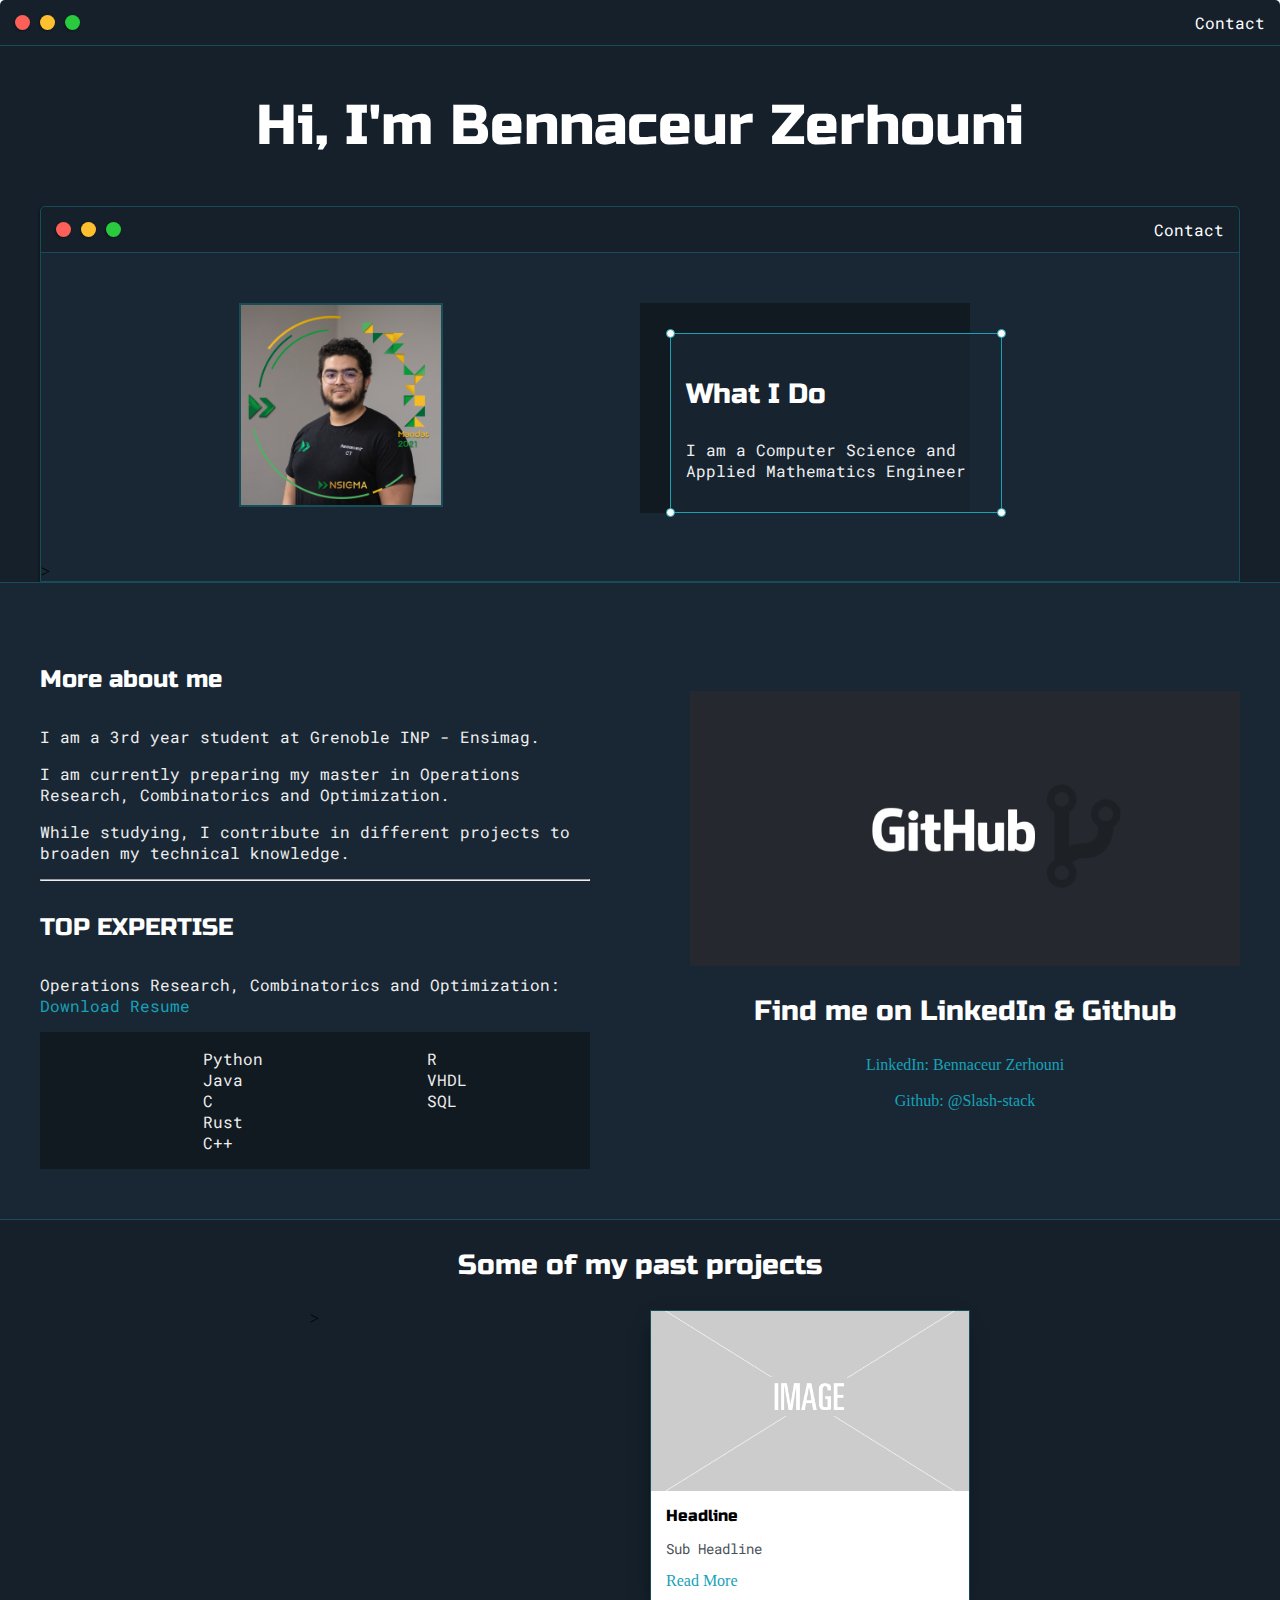
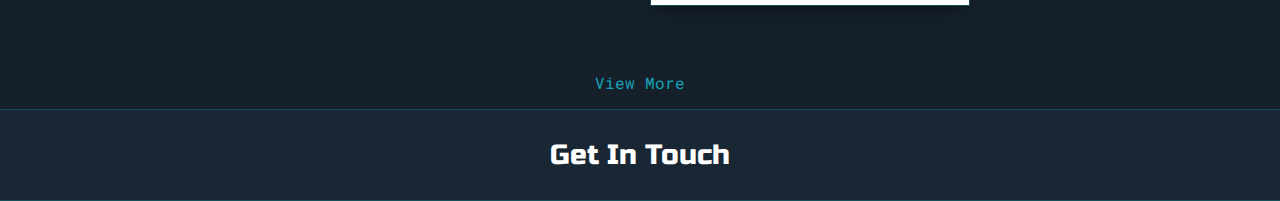
<file: index.html>
<!DOCTYPE html>
<html lang="en">
<head>
    <meta charset="UTF-8">
    <title>Bennaceur Zerhouni</title>

    <meta name="viewport" content="width=device-width, initial-scale=1, maximum-scale=1, minimum-scale=1" />

	<link href="https://fonts.googleapis.com/css2?family=Russo+One&display=swap" rel="stylesheet">

	<link href="https://fonts.googleapis.com/css2?family=Roboto+Mono:wght@500&family=Russo+One&display=swap" rel="stylesheet">

	<link rel="stylesheet" type="text/css" href="style.css">

</head>

<body>

    <div class="nav-wrapper">

        <a href="index.html">
            <div class="dots-wrapper">
                <div id="dot-1" class="browser-dot"></div>
                <div id="dot-2" class="browser-dot"></div>
                <div id="dot-3" class="browser-dot"></div>
            </div>
        </a>
        
    
        <ul id="navigation">
            <h2  id="close-btn" style="text-align: center">X</h2>
            <li><a href="contact.html">Contact</a></li>
        </ul>
    
        <img id="menu-icon" src="images/menu.png">
    
    </div>
    
    
    <script type="text/javascript">
        let menu = 'closed' 
    
        let menuIcon = document.getElementById('menu-icon')
        let navigation = document.getElementById('navigation')
        let closeBtn = document.getElementById('close-btn')
    
        menuIcon.addEventListener('click', toggleMenu)
        closeBtn.addEventListener('click', toggleMenu)
    
    
        function toggleMenu(){
            if (menu == 'closed'){
                navigation.style.display = 'block'
                closeBtn.style.display = 'block'
                menu = 'open'
            }else{
                navigation.style.display = 'none'
                closeBtn.style.display = 'none'
                menu = 'closed'
            }
        }
    
            
        // Attaching the event listener function to window's resize event
        
        window.addEventListener("resize", function(){
            let width = document.documentElement.clientWidth;
            if(width > 1080){
                    navigation.style.display = 'block'
            }else{
                    navigation.style.display = 'none'
            }
            menu = 'closed'
            closeBtn.style.display = 'none'
        });
        
    </script>






    <section class="s1">
        <div class="main-container">
            <div class="greeting-wrapper">
                <h1>Hi, I'm Bennaceur Zerhouni</h1>
            </div>


            <div class="intro-wrapper">

                <!-- Nav Bar Begin-->>
                <div class="nav-wrapper">

                    <a href="index.html">
                        <div class="dots-wrapper">
                            <div id="dot-1" class="browser-dot"></div>
                            <div id="dot-2" class="browser-dot"></div>
                            <div id="dot-3" class="browser-dot"></div>
                        </div>
                    </a>
                    
                
                    <ul id="navigation">
                        <h2  id="close-btn" style="text-align: center">X</h2>
                        <li><a href="contact.html">Contact</a></li>
                    </ul>
                
                    <img id="menu-icon" src="images/menu.png">
                
                </div>
                
                <!-- Fin de la Nav Bar -->

                <div class="left-column">
                    <img id="profile_pic" src="images/Zerhouni.jpg">
                </div>

                <div class="right-column">

                    <div id="preview-shadow">
                        <div id="preview">
                            <div id="corner-tl" class="corner"></div>
                            <div id="corner-tr" class="corner"></div>
                            <h3>What I Do</h3>
                            <p>I am a Computer Science and Applied Mathematics Engineer</p>
                            <div id="corner-br" class="corner"></div>
                            <div id="corner-bl" class="corner"></div>
                        </div>
                    </div>
                </div>
            </div>
        </div>
    </section>

    <section class="s2">
        <div class="main-container">

            <div class="about-wrapper">
                <div class="about-me">
                    <h4>More about me</h4>

                    <p>I am a 3rd year student at Grenoble INP - Ensimag.</p>

                    <p>I am currently preparing my master in Operations Research, Combinatorics and Optimization.</p>

                    <p>While studying, I contribute in different projects to broaden my technical knowledge.</p>


                    <hr>

                    <h4>TOP EXPERTISE</h4>

                    <p>Operations Research, Combinatorics and Optimization: <a target="_blank" href="resume.pdf">Download Resume</a></p>

                    <div id="skills">
                        <ul>
                            <li>Python</li>
                            <li>Java</li>
                            <li>C</li>
                            <li>Rust</li>
                            <li>C++</li>
                        </ul>

                        <ul>
                            <li>R</li>
                            <li>VHDL</li>
                            <li>SQL</li>
                        </ul>

                    </div>

                </div>


                <div class="social-links">
                    <img id="social_img" src="images/follow.png">
                    <h3>Find me on LinkedIn & Github</h3>

                    <a target="_blank" href="https://www.linkedin.com/in/bennaceur-zerhouni">LinkedIn: Bennaceur Zerhouni</a>
                    <br>
                    <a target="_blank" href="https://github.com/Slash-stack/">Github: @Slash-stack</a>
                </div>
            </div>

        </div>
    </section>

    <section class="s1">
        <div class="main-container">
            <h3 style="text-align: center;">Some of my past projects</h3>

            <div class="post-wrapper">
                <!-- Ici mettre les posts en preview -->>
                <div>
                    <div class="post">
                        <img class="thumbnail" src="images/post-thumbnail/template.png">
                        <div class="post-preview">
                            <h6 class="post-title">Headline</h6>
                            <p class="post-intro">Sub Headline</p>
                            <a href="post/template.html">Read More</a>
                        </div>
                    </div>
                </div>


                <!-- Fin des posts-->
            </div>

            <p align="center">
                <a href="posts.html">View More</a>
            </p>
        </div>
    </section>

    <section class="s2">
        <div class="main-container">
            <a href=""></a>
            <h3 style="text-align: center;">Get In Touch</h3>

        </div>
    </section>








</body>
</html>
</file>
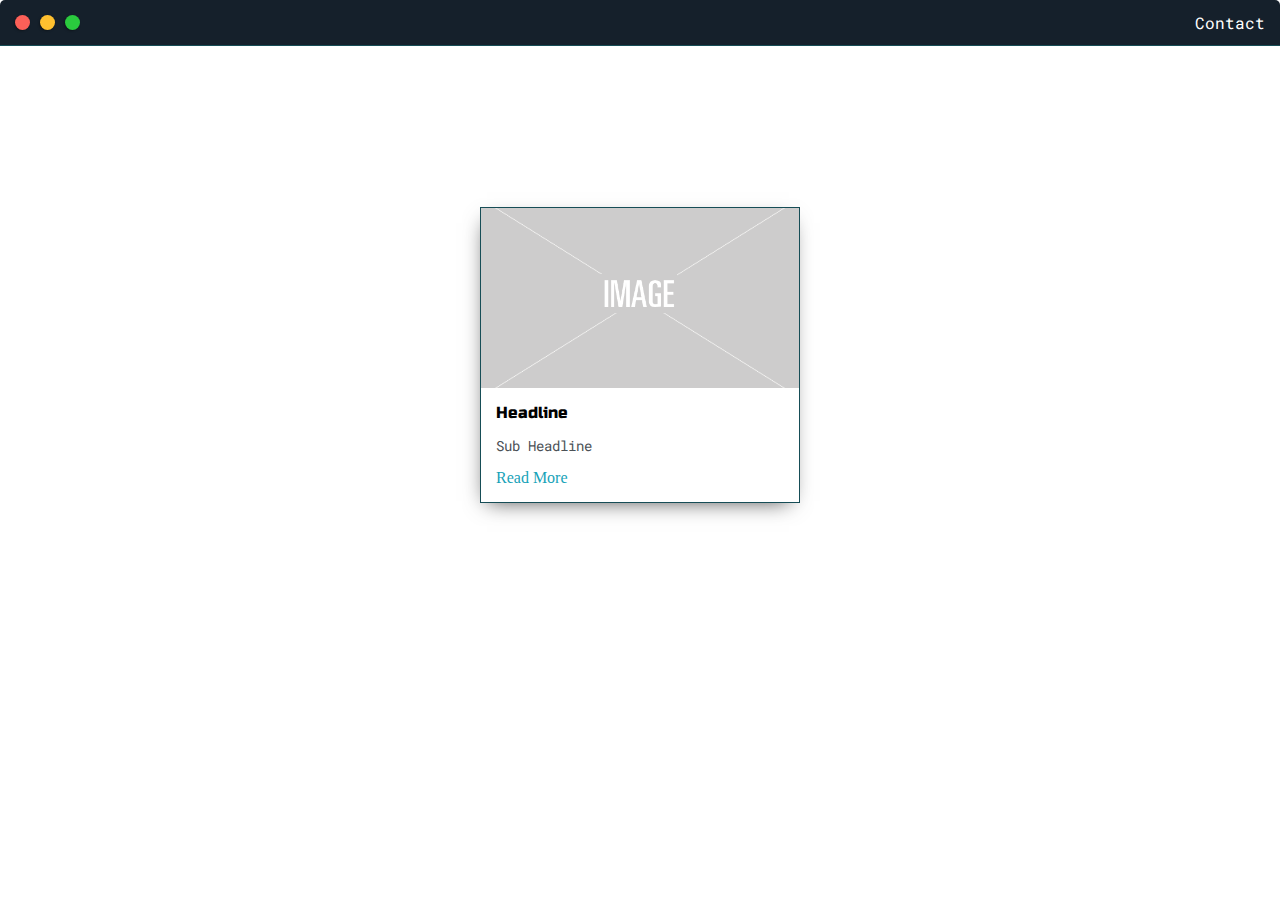
<file: posts.html>
<!DOCTYPE html>
<html lang="en">
<head>
    <meta charset="UTF-8">
    <title>Bennaceur Zerhouni</title>

    <meta name="viewport" content="width=device-width, initial-scale=1, maximum-scale=1, minimum-scale=1" />

	<link href="https://fonts.googleapis.com/css2?family=Russo+One&display=swap" rel="stylesheet">

	<link href="https://fonts.googleapis.com/css2?family=Roboto+Mono:wght@500&family=Russo+One&display=swap" rel="stylesheet">

	<link rel="stylesheet" type="text/css" href="post/style.css">

</head>
<body>

    <!-- Nav Bar Begin-->
    <div class="nav-wrapper">

        <a href="index.html">
            <div class="dots-wrapper">
                <div id="dot-1" class="browser-dot"></div>
                <div id="dot-2" class="browser-dot"></div>
                <div id="dot-3" class="browser-dot"></div>
            </div>
        </a>
        
    
        <ul id="navigation">
            <h2  id="close-btn" style="text-align: center">X</h2>
            <li><a href="contact.html">Contact</a></li>
        </ul>
    
        <img id="menu-icon" src="images/menu.png">
    
    </div>
    
    <!-- Fin de la Nav Bar -->

    <style type="text/css">
        #div_id_tags, #id_tags{
            overflow-y: scroll;
            max-height: 100px;
            border-radius: 5px;
            padding: 5px;
            border:1px solid #888;
        }
    </style>
    
    <div class="main-container">
        <h1>Posts</h1>
        <br>
        <div class="post-wrapper">
    
            <!-- Ici Mettre les posts -->
            <div>
                <div class="post">
                    <img class="thumbnail" src="images/post-thumbnail/template.png">
                    <div class="post-preview">
                        <h6 class="post-title">Headline</h6>
                        <p class="post-intro">Sub Headline</p>
                        <a href="post/template.html">Read More</a>
                    </div>
                </div>
            </div>


            <!-- Fin de la section posts-->
        </div>
    </div>

</body>
</html>
</file>
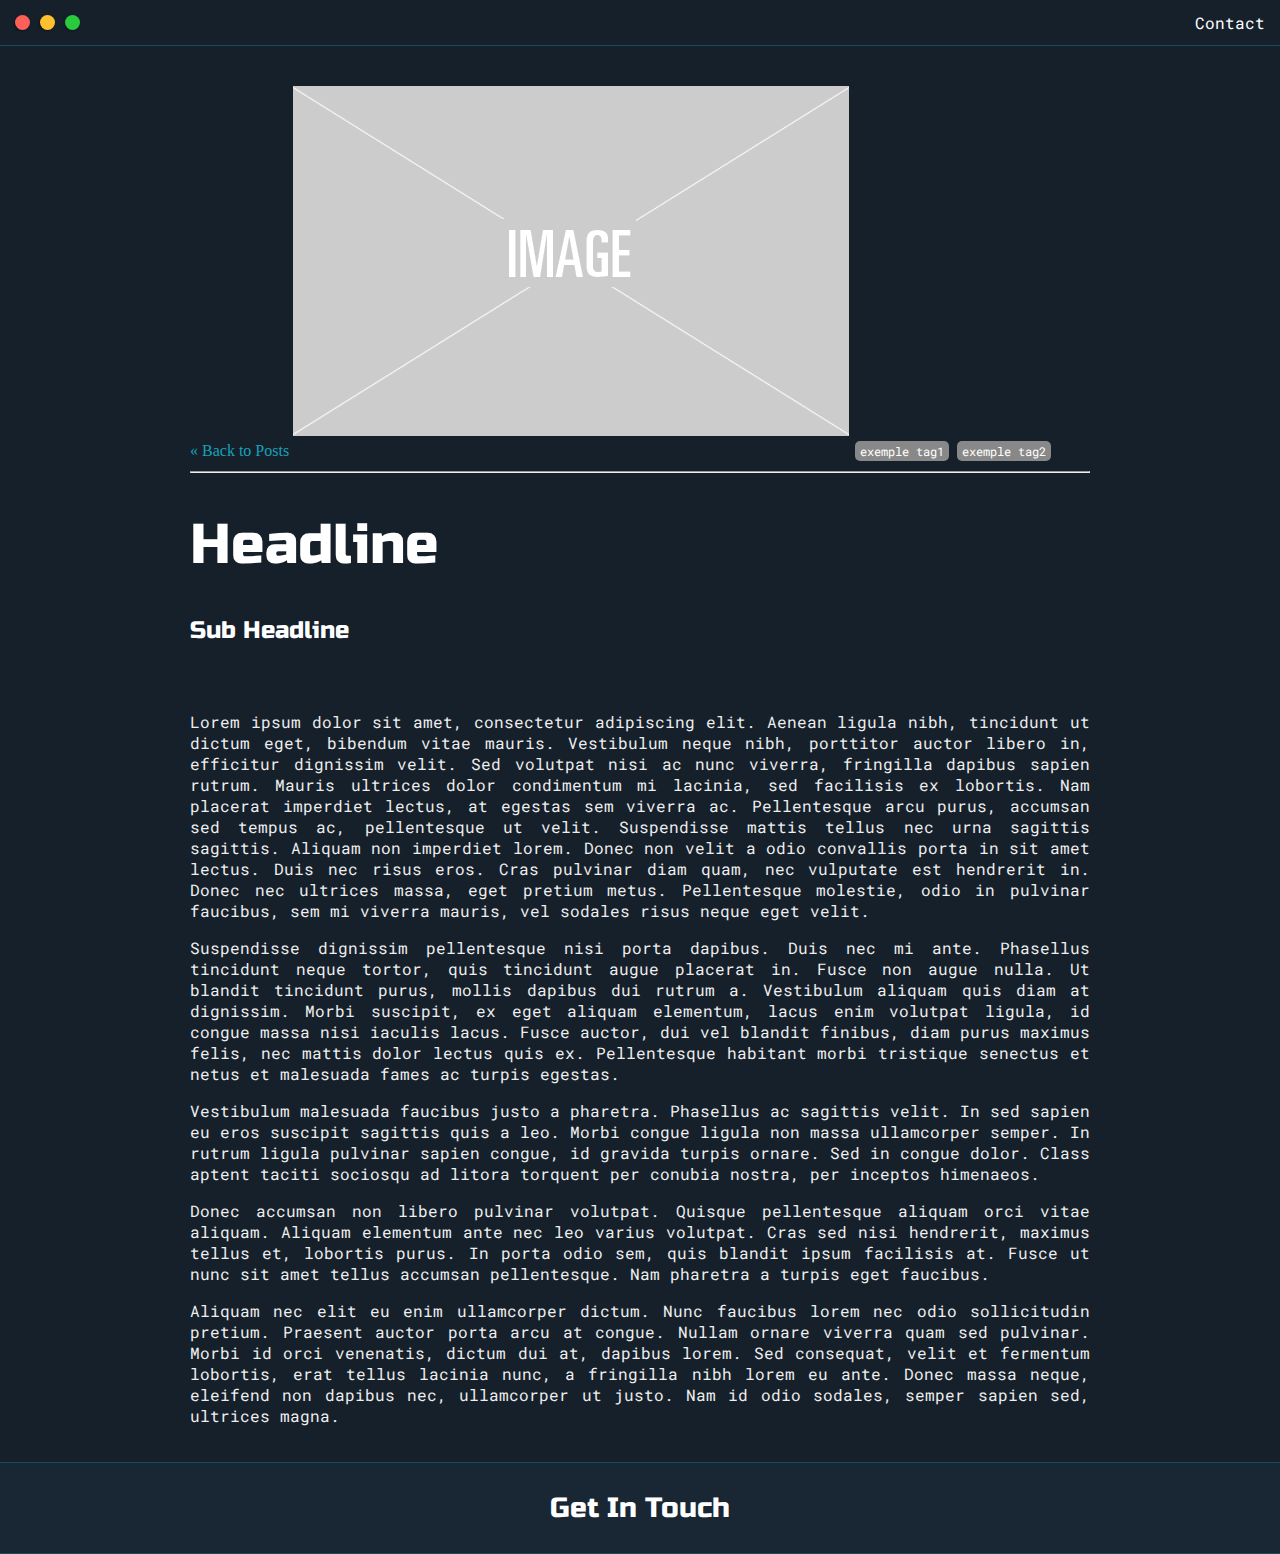
<file: post/template.html>
<!DOCTYPE html>
<html lang="en">
<head>
    <meta charset="UTF-8">
    <title>Bennaceur Zerhouni</title>

    <meta name="viewport" content="width=device-width, initial-scale=1, maximum-scale=1, minimum-scale=1" />

	<link href="https://fonts.googleapis.com/css2?family=Russo+One&display=swap" rel="stylesheet">

	<link href="https://fonts.googleapis.com/css2?family=Roboto+Mono:wght@500&family=Russo+One&display=swap" rel="stylesheet">

	<link rel="stylesheet" type="text/css" href="style.css">

</head>
<body>

<section class="s1">
    <!-- Nav Bar Begin-->
    <div class="nav-wrapper">

        <a href="../index.html">
            <div class="dots-wrapper">
                <div id="dot-1" class="browser-dot"></div>
                <div id="dot-2" class="browser-dot"></div>
                <div id="dot-3" class="browser-dot"></div>
            </div>
        </a>
        
    
        <ul id="navigation">
            <h2  id="close-btn" style="text-align: center">X</h2>
            <li><a href="../contact.html">Contact</a></li>
        </ul>
    
        <img id="menu-icon" src="../images/menu.png">
    
    </div>
    
    <!-- Fin de la Nav Bar -->

    <style type="text/css">
        img{
            max-width: 100%;
            object-fit: cover;
        }

        .featured_image{
            margin-top: 20px;
            margin-bottom: 20px;
        }

        .post-container{
                width: 900px;
                margin: 0 auto;
                padding-top: 20px;
                padding-bottom: 20px;
        }

        @media screen and (max-width: 900px){
            .post-container{
                width: 95%;
            }
        }
    </style>

    <div class="post-container">

        <a class="btn btn-sm btn-primary" href="../posts.html">&laquo Back to Posts</a>

        <img class="featured_image" src="../images/post-thumbnail/template.png">

        <span class="tag">exemple tag1</span>
        <span class="tag">exemple tag2</span>

        <hr>

        <h1>Headline</h1>
        <h4>Sub Headline</h4>
        <br>

        <p>
            Lorem ipsum dolor sit amet, consectetur adipiscing elit. Aenean ligula nibh, tincidunt ut dictum eget, bibendum vitae mauris. Vestibulum neque nibh, porttitor auctor libero in, efficitur dignissim velit. Sed volutpat nisi ac nunc viverra, fringilla dapibus sapien rutrum. Mauris ultrices dolor condimentum mi lacinia, sed facilisis ex lobortis. Nam placerat imperdiet lectus, at egestas sem viverra ac. Pellentesque arcu purus, accumsan sed tempus ac, pellentesque ut velit. Suspendisse mattis tellus nec urna sagittis sagittis. Aliquam non imperdiet lorem. Donec non velit a odio convallis porta in sit amet lectus. Duis nec risus eros. Cras pulvinar diam quam, nec vulputate est hendrerit in. Donec nec ultrices massa, eget pretium metus. Pellentesque molestie, odio in pulvinar faucibus, sem mi viverra mauris, vel sodales risus neque eget velit.
        </p>
        <p>
            Suspendisse dignissim pellentesque nisi porta dapibus. Duis nec mi ante. Phasellus tincidunt neque tortor, quis tincidunt augue placerat in. Fusce non augue nulla. Ut blandit tincidunt purus, mollis dapibus dui rutrum a. Vestibulum aliquam quis diam at dignissim. Morbi suscipit, ex eget aliquam elementum, lacus enim volutpat ligula, id congue massa nisi iaculis lacus. Fusce auctor, dui vel blandit finibus, diam purus maximus felis, nec mattis dolor lectus quis ex. Pellentesque habitant morbi tristique senectus et netus et malesuada fames ac turpis egestas.
        </p>
        <p>
            Vestibulum malesuada faucibus justo a pharetra. Phasellus ac sagittis velit. In sed sapien eu eros suscipit sagittis quis a leo. Morbi congue ligula non massa ullamcorper semper. In rutrum ligula pulvinar sapien congue, id gravida turpis ornare. Sed in congue dolor. Class aptent taciti sociosqu ad litora torquent per conubia nostra, per inceptos himenaeos.
        </p>
        <p>
            Donec accumsan non libero pulvinar volutpat. Quisque pellentesque aliquam orci vitae aliquam. Aliquam elementum ante nec leo varius volutpat. Cras sed nisi hendrerit, maximus tellus et, lobortis purus. In porta odio sem, quis blandit ipsum facilisis at. Fusce ut nunc sit amet tellus accumsan pellentesque. Nam pharetra a turpis eget faucibus.
        </p>
        <p>
            Aliquam nec elit eu enim ullamcorper dictum. Nunc faucibus lorem nec odio sollicitudin pretium. Praesent auctor porta arcu at congue. Nullam ornare viverra quam sed pulvinar. Morbi id orci venenatis, dictum dui at, dapibus lorem. Sed consequat, velit et fermentum lobortis, erat tellus lacinia nunc, a fringilla nibh lorem eu ante. Donec massa neque, eleifend non dapibus nec, ullamcorper ut justo. Nam id odio sodales, semper sapien sed, ultrices magna.
        </p>

    </div>
</section>
<section class="s2">
    <div class="main-container">
        <a href=""></a>
        <h3 style="text-align: center;">Get In Touch</h3>

    </div>
</section>
</body>
</html>
</file>
<file: style.css>
:root{
	--mainColor:#15202B;
	--secondaryColor:#192734;

	--borderColor:#164D56;

	--mainText:#fff;
	--secondaryText:#eeeeee;

	--themeDotBorder:#FFF;

	--previewBg:rgb(25, 39, 52, 0.8);
	--previewShadow:#111921;


	--buttonColor:#17a2b8;


}


html, body{
	padding: 0;
	margin: 0;
	scroll-behavior: smooth;
}

body *{
	transition: 0.3s;
}


h1, h2, h3, h4, h5, h6, strong{
	color: var(--mainText);
	font-family: 'Russo One', sans-serif;
	font-weight: 500;
}

p, li, span, label, input, textarea{
	color: var(--secondaryText);
	font-family: 'Roboto Mono', monospace;
}

a{
	text-decoration: none;
	color:#17a2b8;
}

ul{
	list-style: none;
}

h1 { font-size: 56px;}
h2 { font-size: 36px;}
h3 { font-size: 28px;}
h4 { font-size: 24px;}
h5 { font-size: 20px;}
h6 { font-size: 16px;}


.s1{
	background-color: var(--mainColor);
	border-bottom:1px solid var(--borderColor);
	overflow:auto;
}

.s2{
	background-color: var(--secondaryColor);
	border-bottom:1px solid var(--borderColor);
	overflow:auto;
}




.main-container{
	width: 1200px;
	margin: 0 auto;
}


.greeting-wrapper{
	display: grid;
	text-align: center;
	align-content: center;
	min-height: 10em;

}

.intro-wrapper{
	background-color: var(--secondaryColor);
	border:1px solid var(--borderColor);
	border-radius:5px 5px 0 0;


	-webkit-box-shadow: -1px 1px 3px -1px rgba(0,0,0,0.75);
	-moz-box-shadow: -1px 1px 3px -1px rgba(0,0,0,0.75);
	box-shadow: -1px 1px 3px -1px rgba(0,0,0,0.75);

	display: grid;
	grid-template-columns: 1fr 1fr;
	grid-template-areas:
		'nav-wrapper nav-wrapper'
		'left-column right-column'
	;
}


.nav-wrapper{
	border-radius:5px 5px 0 0;
	grid-area:nav-wrapper;
	border-bottom: 1px solid var(--borderColor);
	display: flex;
	justify-content: space-between;
	align-items: center;
	background-color: var(--mainColor);
}

#navigation a{
	color:var(--mainText);
}


#navigation{
	margin:0;
	padding: 10px;
}

#navigation li{
	display: inline-block;
	margin-right: 5px;
	margin-left:5px;
}

.dots-wrapper{
	display: flex;
	padding: 10px;
}

#dot-1{
	background-color:  #FC6058;
}

#dot-2{
	background-color:  #FEC02F;
}

#dot-3{
	background-color:  #2ACA3E;
}

.browser-dot{
	background-color: black;
	height: 15px;
	width: 15px;
	border-radius: 50%;
	margin: 5px;

	-webkit-box-shadow: -1px 1px 3px -1px rgba(0,0,0,0.75);
	-moz-box-shadow: -1px 1px 3px -1px rgba(0,0,0,0.75);
	box-shadow: -1px 1px 3px -1px rgba(0,0,0,0.75);

}


/* DROP DOWN MENU START */

#menu-icon{
	width: 30px;
	margin-right:10px;
	cursor: pointer;
	display: none;
}

#close-btn{
	display: none;
	cursor: pointer;
	padding: 10px;
	margin: 0;

}


@media screen and (max-width: 1080px){
	#navigation{
		display: none;
		position: fixed;
		top: 0;
		left: 50%;
		transform: translateX(-50%);
		border-radius: 0 0 5px 5px;
		width: 95%;
		background-color: var(--previewShadow);
		padding: 0;
		z-index:998;
		border: 2px solid var(--borderColor);
		-webkit-box-shadow: -1px 1px 3px -1px rgba(0,0,0,0.75);
		-moz-box-shadow: -1px 1px 3px -1px rgba(0,0,0,0.75);
		box-shadow: -1px 1px 3px -1px rgba(0,0,0,0.75);
	}

	#navigation li{
		box-sizing: border-box;
		padding: 10px;
		width: 100%;
		border-top:2px solid var(--borderColor);

		font-size: 18px;
		text-align: center;
		margin:0;
	}

	#menu-icon{
		display: block;
	}

}

/* DROP DOWN MENU END */


.left-column{
	grid-area: left-column;
	padding-top:50px;
	padding-bottom: 50px;
}

#profile_pic{
	display: block;
	margin:0 auto;

	height: 200px;
	width: 200px;
	object-fit: cover;
	border:2px solid var(--borderColor);
}


#theme-options-wrapper{
	display: flex;
	justify-content: center;
}

.theme-dot{
	height: 30px;
	width: 30px;
	background-color: black;
	border-radius: 50%;

	margin: 5px;
	border:2px solid var(--themeDotBorder);

	-webkit-box-shadow: -1px 1px 3px -1px rgba(0,0,0,0.75);
	-moz-box-shadow: -1px 1px 3px -1px rgba(0,0,0,0.75);
	box-shadow: -1px 1px 3px -1px rgba(0,0,0,0.75);

	cursor: pointer;
}


.theme-dot:hover{
	border-width: 5px;
}


#light-mode{
	background-color: #fff;
}

#blue-mode{
	background-color: #192734;
}

#green-mode{
	background-color: #78866b;
}

#purple-mode{
	background-color: #7E4C74;
}

#settings-note{
	font-size: 12px;
	font-style: italic;
	text-align: center;
}

.right-column{
	grid-area: right-column;
	display: grid;
	align-content: center;

	padding-top: 50px;
	padding-bottom: 50px;
}


#preview-shadow{
	background-color: var(--previewShadow);
	max-width: 300px;
	height: 180px;
	padding-left: 30px;
	padding-top: 30px;
}

#preview{
	width: 300px;
	border:1.5px solid #17a2b8;
	background-color: var(--previewBg);
	padding:15px;
	position: relative;
}

.corner{
	width:7px;
	height: 7px;
	border-radius: 50%;
	border:1.5px solid #17a2b8;
	background-color: #fff;
	position: absolute;
}

#corner-tl{
	top:-5px;
	left: -5px
}

#corner-tr{
	top:-5px;
	right: -5px
}


#corner-br{
	bottom:-5px;
	right: -5px
}


#corner-bl{
	bottom:-5px;
	left: -5px
}

.about-wrapper{
	display: grid;
	grid-template-columns: repeat(auto-fit, minmax(320px, 1fr));
	padding-bottom: 50px;
	padding-top: 50px;
	gap:100px;
}


#skills{
	display: flex;
	justify-content: space-evenly;
	background-color: var(--previewShadow);
}

.social-links{
	display: grid;
	align-content: center;
	text-align: center;
}

#social_img{
	width: 100%;
}


.post-wrapper{
	display: grid;
	grid-template-columns: repeat(auto-fit, 320px);
	gap:20px;
	justify-content: center;
	padding-bottom: 50px;
}

.post{
	border:1px solid var(--borderColor);
	-webkit-box-shadow: -2px 7px 21px -9px rgba(0,0,0,0.75);
	-moz-box-shadow: -2px 7px 21px -9px rgba(0,0,0,0.75);
	box-shadow: -2px 7px 21px -9px rgba(0,0,0,0.75);
}

.thumbnail{
	display: block;
	width: 100%;
	height:180px;
	object-fit: cover;
}

.post-preview{
	background-color: #fff;
	padding:15px;
}

.post-title{
	color:black;
	margin: 0;
}

.post-intro{
	color:#4b5156;
	font-size: 14px;
}

.tag{
	display:inline-block;
	color:#fff;
	background-color: #888;
	border-radius: 5px;
	margin: 2px;
	padding: 2px 5px;
	font-size: 12px;
}


#contact-form{
	display: block;
	max-width: 600px;
	margin: 0 auto;
	border: 1px solid var(--borderColor);
	padding: 15px;
	border-radius: 5px;
	background-color: var(--mainColor);
	margin-bottom: 50px;

}

#contact-form label{
	line-height: 2.7em;
}

#contact-form textarea{
	min-height: 100px;
	font-size: 14px;
}


.input-field{
	width: 100%;
	padding-top: 10px;
	padding-bottom:10px;
	background-color: var(--secondaryColor);
	border-radius: 5px;
	border:1px solid var(--borderColor);
	font-size: 14px;
}


#submit-btn{
	margin-top: 10px;
	width: 100%;
	padding-top: 10px;
	padding-bottom:10px;
	color: #fff;
	background-color: var(--buttonColor);
	border:none;
}


/* Login Page (START) */

	#login-page-wrapper{
		background: #eaeaea;
		height: 100vh;
		display: flex;
		align-items: center;
		justify-content: center;
	}

	#login-form-wrapper{
		width: 400px;
		background: #fff;
		padding: 20px;
		-webkit-box-shadow: -1px 1px 3px -1px rgba(0,0,0,0.75);
		-moz-box-shadow: -1px 1px 3px -1px rgba(0,0,0,0.75);
		box-shadow: -1px 1px 3px -1px rgba(0,0,0,0.75);
	}

	@media screen and (max-width: 400px){
		#login-form-wrapper{
			width: 95%;
		}
	}


/* Login Page (END) */


@media screen and (max-width: 1200px){
	.main-container{
		width: 95%;
	}
}

@media screen and (max-width: 800px){
	.intro-wrapper{
		grid-template-columns: 1fr;
		grid-template-areas:
			'nav-wrapper'
			'left-column'
			'right-column'
		;
	}

	.right-column{
		justify-content: center;
	}

}

@media screen and (max-width: 400px){
	#preview-shadow{
		max-width: 280px;
		height: 180px;
		padding-left: 10px;
		padding-top: 10px;
	}

	#preview{
		width: 280px;

	}

}
</file>
<file: post/style.css>
:root{
	--mainColor:#15202B;
	--secondaryColor:#192734;

	--borderColor:#164D56;

	--mainText:#fff;
	--secondaryText:#eeeeee;

	--themeDotBorder:#FFF;

	--previewBg:rgb(25, 39, 52, 0.8);
	--previewShadow:#111921;


	--buttonColor:#17a2b8;


}


html, body{
	padding: 0;
	margin: 0;
	scroll-behavior: smooth;
}

body *{
	transition: 0.3s;
}


h1, h2, h3, h4, h5, h6, strong{
	color: var(--mainText);
	font-family: 'Russo One', sans-serif;
	font-weight: 500;
}

p, li, span, label, input, textarea{
	color: var(--secondaryText);
	font-family: 'Roboto Mono', monospace;
	text-align:justify;
}

a{
	text-decoration: none;
	color:#17a2b8;
}

ul{
	list-style: none;
}

h1 { font-size: 56px;}
h2 { font-size: 36px;}
h3 { font-size: 28px;}
h4 { font-size: 24px;}
h5 { font-size: 20px;}
h6 { font-size: 16px;}


.s1{
	background-color: var(--mainColor);
	border-bottom:1px solid var(--borderColor);
	overflow:auto;
}

.s2{
	background-color: var(--secondaryColor);
	border-bottom:1px solid var(--borderColor);
	overflow:auto;
}




.main-container{
	width: 1200px;
	margin: 0 auto;
}


.greeting-wrapper{
	display: grid;
	text-align: center;
	align-content: center;
	min-height: 10em;

}

.intro-wrapper{
	background-color: var(--secondaryColor);
	border:1px solid var(--borderColor);
	border-radius:5px 5px 0 0;


	-webkit-box-shadow: -1px 1px 3px -1px rgba(0,0,0,0.75);
	-moz-box-shadow: -1px 1px 3px -1px rgba(0,0,0,0.75);
	box-shadow: -1px 1px 3px -1px rgba(0,0,0,0.75);

	display: grid;
	grid-template-columns: 1fr 1fr;
	grid-template-areas:
		'nav-wrapper nav-wrapper'
		'left-column right-column'
	;
}


.nav-wrapper{
	border-radius:5px 5px 0 0;
	grid-area:nav-wrapper;
	border-bottom: 1px solid var(--borderColor);
	display: flex;
	justify-content: space-between;
	align-items: center;
	background-color: var(--mainColor);
}

#navigation a{
	color:var(--mainText);
}


#navigation{
	margin:0;
	padding: 10px;
}

#navigation li{
	display: inline-block;
	margin-right: 5px;
	margin-left:5px;
}

.dots-wrapper{
	display: flex;
	padding: 10px;
}

#dot-1{
	background-color:  #FC6058;
}

#dot-2{
	background-color:  #FEC02F;
}

#dot-3{
	background-color:  #2ACA3E;
}

.browser-dot{
	background-color: black;
	height: 15px;
	width: 15px;
	border-radius: 50%;
	margin: 5px;

	-webkit-box-shadow: -1px 1px 3px -1px rgba(0,0,0,0.75);
	-moz-box-shadow: -1px 1px 3px -1px rgba(0,0,0,0.75);
	box-shadow: -1px 1px 3px -1px rgba(0,0,0,0.75);

}


/* DROP DOWN MENU START */

#menu-icon{
	width: 30px;
	margin-right:10px;
	cursor: pointer;
	display: none;
}

#close-btn{
	display: none;
	cursor: pointer;
	padding: 10px;
	margin: 0;

}


@media screen and (max-width: 1080px){
	#navigation{
		display: none;
		position: fixed;
		top: 0;
		left: 50%;
		transform: translateX(-50%);
		border-radius: 0 0 5px 5px;
		width: 95%;
		background-color: var(--previewShadow);
		padding: 0;
		z-index:998;
		border: 2px solid var(--borderColor);
		-webkit-box-shadow: -1px 1px 3px -1px rgba(0,0,0,0.75);
		-moz-box-shadow: -1px 1px 3px -1px rgba(0,0,0,0.75);
		box-shadow: -1px 1px 3px -1px rgba(0,0,0,0.75);
	}

	#navigation li{
		box-sizing: border-box;
		padding: 10px;
		width: 100%;
		border-top:2px solid var(--borderColor);

		font-size: 18px;
		text-align: center;
		margin:0;
	}

	#menu-icon{
		display: block;
	}

}

/* DROP DOWN MENU END */


.left-column{
	grid-area: left-column;
	padding-top:50px;
	padding-bottom: 50px;
}

#profile_pic{
	display: block;
	margin:0 auto;

	height: 200px;
	width: 200px;
	object-fit: cover;
	border:2px solid var(--borderColor);
}


#theme-options-wrapper{
	display: flex;
	justify-content: center;
}

.theme-dot{
	height: 30px;
	width: 30px;
	background-color: black;
	border-radius: 50%;

	margin: 5px;
	border:2px solid var(--themeDotBorder);

	-webkit-box-shadow: -1px 1px 3px -1px rgba(0,0,0,0.75);
	-moz-box-shadow: -1px 1px 3px -1px rgba(0,0,0,0.75);
	box-shadow: -1px 1px 3px -1px rgba(0,0,0,0.75);

	cursor: pointer;
}


.theme-dot:hover{
	border-width: 5px;
}


#light-mode{
	background-color: #fff;
}

#blue-mode{
	background-color: #192734;
}

#green-mode{
	background-color: #78866b;
}

#purple-mode{
	background-color: #7E4C74;
}

#settings-note{
	font-size: 12px;
	font-style: italic;
	text-align: center;
}

.right-column{
	grid-area: right-column;
	display: grid;
	align-content: center;

	padding-top: 50px;
	padding-bottom: 50px;
}


#preview-shadow{
	background-color: var(--previewShadow);
	max-width: 300px;
	height: 180px;
	padding-left: 30px;
	padding-top: 30px;
}

#preview{
	width: 300px;
	border:1.5px solid #17a2b8;
	background-color: var(--previewBg);
	padding:15px;
	position: relative;
}

.corner{
	width:7px;
	height: 7px;
	border-radius: 50%;
	border:1.5px solid #17a2b8;
	background-color: #fff;
	position: absolute;
}

#corner-tl{
	top:-5px;
	left: -5px
}

#corner-tr{
	top:-5px;
	right: -5px
}


#corner-br{
	bottom:-5px;
	right: -5px
}


#corner-bl{
	bottom:-5px;
	left: -5px
}

.about-wrapper{
	display: grid;
	grid-template-columns: repeat(auto-fit, minmax(320px, 1fr));
	padding-bottom: 50px;
	padding-top: 50px;
	gap:100px;
}


#skills{
	display: flex;
	justify-content: space-evenly;
	background-color: var(--previewShadow);
}

.social-links{
	display: grid;
	align-content: center;
	text-align: center;
}

#social_img{
	width: 100%;
}


.post-wrapper{
	display: grid;
	grid-template-columns: repeat(auto-fit, 320px);
	gap:20px;
	justify-content: center;
	padding-bottom: 50px;
}

.post-container{
	background-color: #15202B;
}

.post{
	border:1px solid var(--borderColor);
	-webkit-box-shadow: -2px 7px 21px -9px rgba(0,0,0,0.75);
	-moz-box-shadow: -2px 7px 21px -9px rgba(0,0,0,0.75);
	box-shadow: -2px 7px 21px -9px rgba(0,0,0,0.75);
}

.thumbnail{
	display: block;
	width: 100%;
	height:180px;
	object-fit: cover;
}

.post-preview{
	background-color: #fff;
	padding:15px;
}

.post-title{
	color:black;
	margin: 0;
}

.post-intro{
	color:#4b5156;
	font-size: 14px;
}

.tag{
	display:inline-block;
	color:#fff;
	background-color: #888;
	border-radius: 5px;
	margin: 2px;
	padding: 2px 5px;
	font-size: 12px;
}


.input-field{
	width: 100%;
	padding-top: 10px;
	padding-bottom:10px;
	background-color: var(--secondaryColor);
	border-radius: 5px;
	border:1px solid var(--borderColor);
	font-size: 14px;
}


#submit-btn{
	margin-top: 10px;
	width: 100%;
	padding-top: 10px;
	padding-bottom:10px;
	color: #fff;
	background-color: var(--buttonColor);
	border:none;
}


@media screen and (max-width: 1200px){
	.main-container{
		width: 95%;
	}
}

@media screen and (max-width: 800px){
	.intro-wrapper{
		grid-template-columns: 1fr;
		grid-template-areas:
			'nav-wrapper'
			'left-column'
			'right-column'
		;
	}

	.right-column{
		justify-content: center;
	}

}

@media screen and (max-width: 400px){
	#preview-shadow{
		max-width: 280px;
		height: 180px;
		padding-left: 10px;
		padding-top: 10px;
	}

	#preview{
		width: 280px;

	}

}
</file>
